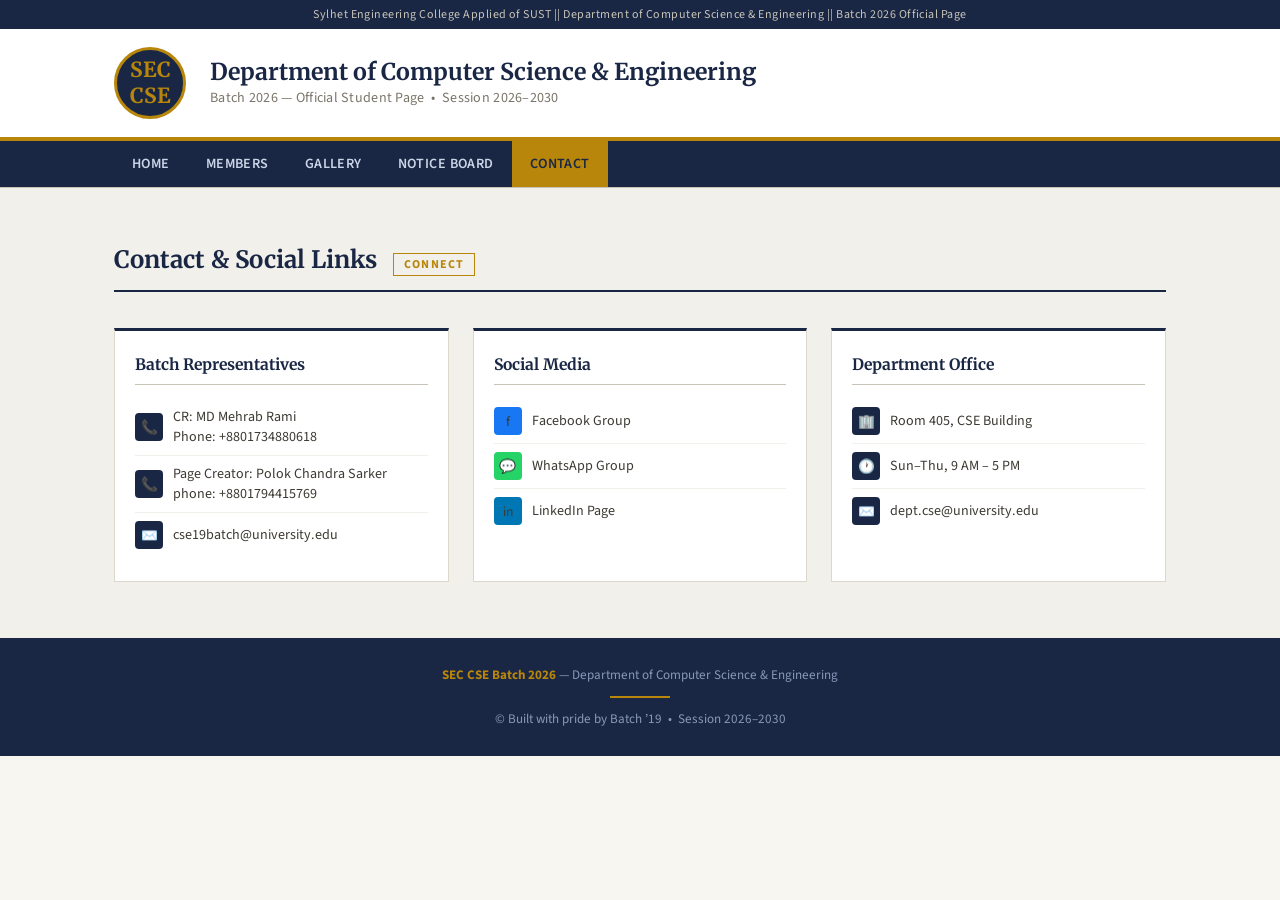
<file: contact.html>
<html lang="en">
    <link rel="stylesheet"href="style1.css">
    <body>
      
<!-- TOP BAR -->
<div class="top-bar">
 Sylhet Engineering College Applied of SUST  ||  Department of Computer Science & Engineering  || Batch 2026 Official Page
</div>

<!-- HEADER -->
<header>
  <div class="header-inner">
    <div class="uni-seal"> SEC <br>CSE</div>
    <div class="header-text">
      <h1>Department of Computer Science & Engineering</h1>
      <p>Batch 2026 &mdash; Official Student Page &nbsp;&bull;&nbsp; Session 2026–2030</p>
    </div>
  </div>
</header>

        <!-- NAV -->
<nav>
  <ul>
     <li><a href="cse19.html">Home</a></li>
    <li><a href="member.html" >Members</a></li>
    <li><a href="gallery.html">Gallery</a></li>
    <li><a href="notice board.html">Notice Board</a></li>
    <li><a href="contact.html"class="active">Contact</a></li>
  </ul>
</nav>
        
<!-- CONTACT -->
<div id="contact" class="contact-bg">
  <div class="section">
    <div class="section-header">
      <h3>Contact &amp; Social Links</h3>
      <span class="tag">Connect</span>
    </div>
    <div class="contact-grid">

      <div class="contact-card">
        <h4>Batch Representatives</h4>
        <a class="contact-link" href="#">
          <div class="contact-icon">📞</div>
          CR: MD Mehrab Rami <br>
          Phone: +8801734880618
        </a>
        <a class="contact-link" href="#">
          <div class="contact-icon">📞</div>
          Page Creator: Polok Chandra Sarker<br>
          phone: +8801794415769
        </a>
        <a class="contact-link" href="mailto:cse19batch@university.edu">
          <div class="contact-icon">✉️</div>
          cse19batch@university.edu
        </a>
      </div>

      <div class="contact-card">
        <h4>Social Media</h4>
        <a class="contact-link" href="#" >
          <div class="contact-icon" style="background:#1877f2;">f</div>
          Facebook Group
        </a>
        <a class="contact-link" href="https://chat.whatsapp.com/BFj29uCZTwAJfOUkCrlw5E?s=cl&p=a&ilr=1">
          <div class="contact-icon" style="background:#25d366;">💬</div>
          WhatsApp Group
        </a>
        <a class="contact-link" href="#">
          <div class="contact-icon" style="background:#0077b5;">in</div>
          LinkedIn Page
        </a>
      </div>

      <div class="contact-card">
        <h4>Department Office</h4>
        <a class="contact-link" href="#">
          <div class="contact-icon">🏢</div>
          Room 405, CSE Building
        </a>
        <a class="contact-link" href="#">
          <div class="contact-icon">🕐</div>
          Sun–Thu, 9 AM – 5 PM
        </a>
        <a class="contact-link" href="mailto:dept.cse@university.edu">
          <div class="contact-icon">✉️</div>
          dept.cse@university.edu
        </a>
      </div>

    </div>
  </div>
</div>

<!-- FOOTER -->
<footer>
  <div><strong> SEC CSE Batch 2026</strong> &mdash; Department of Computer Science &amp; Engineering</div>
  <div class="footer-rule"></div>
  <div>© Built with pride by Batch &rsquo;19 &nbsp;&bull;&nbsp; Session 2026&ndash;2030</div>
</footer>

    </body>
</html>
</file>
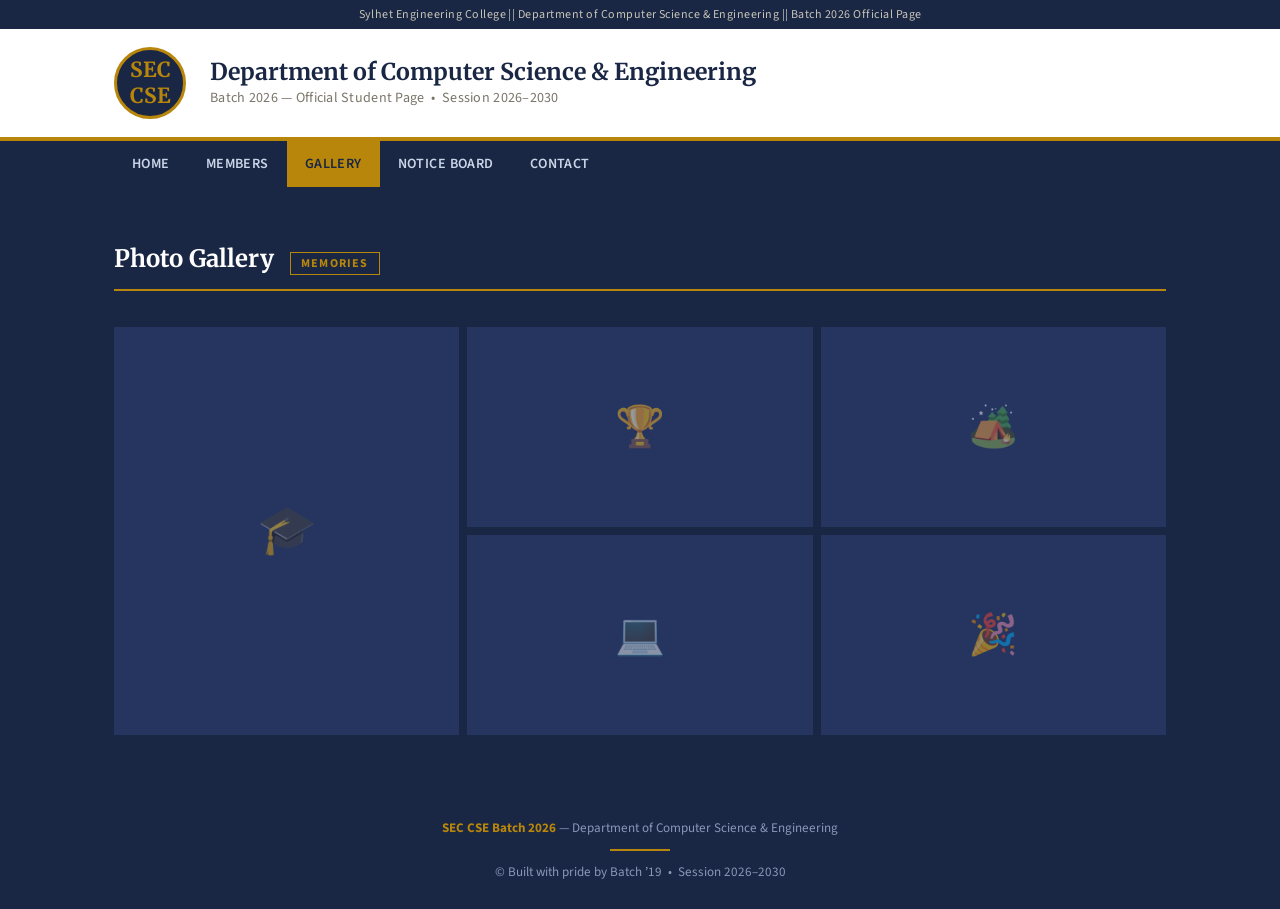
<file: gallery.html>
<html>
    <link rel="stylesheet"href="style1.css">
    <body>
      
<!-- TOP BAR -->
<div class="top-bar">
 Sylhet Engineering College  ||  Department of Computer Science & Engineering  || Batch 2026 Official Page
</div>

<!-- HEADER -->
<header>
  <div class="header-inner">
    <div class="uni-seal"> SEC <br>CSE</div>
    <div class="header-text">
      <h1>Department of Computer Science & Engineering</h1>
      <p>Batch 2026 &mdash; Official Student Page &nbsp;&bull;&nbsp; Session 2026–2030</p>
    </div>
  </div>
</header>

        <!-- NAV -->
<nav>
  <ul>
     <li><a href="cse19.html">Home</a></li>
    <li><a href="member.html">Members</a></li>
    <li><a href="gallery.html"class="active">Gallery</a></li>
    <li><a href="notice board.html">Notice Board</a></li>
    <li><a href="contact.html">Contact</a></li>
  </ul>
</nav>
        <!-- GALLERY -->
<div id="gallery" class="gallery-bg">
  <div class="gallery-inner">
    <div class="gallery-header">
      <h3>Photo Gallery</h3>
      <span class="tag">Memories</span>
    </div>
    <div class="gallery-grid">
      <div class="gallery-item" style="font-size:3rem;">🎓
        <div class="gallery-caption">Convocation 2026</div>
      </div>
      <div class="gallery-item">🏆
        <div class="gallery-caption">Programming Contest</div>
      </div>
      <div class="gallery-item">🏕️
        <div class="gallery-caption">Study Tour</div>
      </div>
      <div class="gallery-item">💻
        <div class="gallery-caption">Hackathon 2026</div>
      </div>
      <div class="gallery-item">🎉
        <div class="gallery-caption">Batch Party</div>
      </div>
    </div>
  </div>
</div>

<!-- FOOTER -->
<footer>
  <div><strong> SEC CSE Batch 2026</strong> &mdash; Department of Computer Science &amp; Engineering</div>
  <div class="footer-rule"></div>
  <div>© Built with pride by Batch &rsquo;19 &nbsp;&bull;&nbsp; Session 2026&ndash;2030</div>
</footer>


    </body>
</html>
</file>
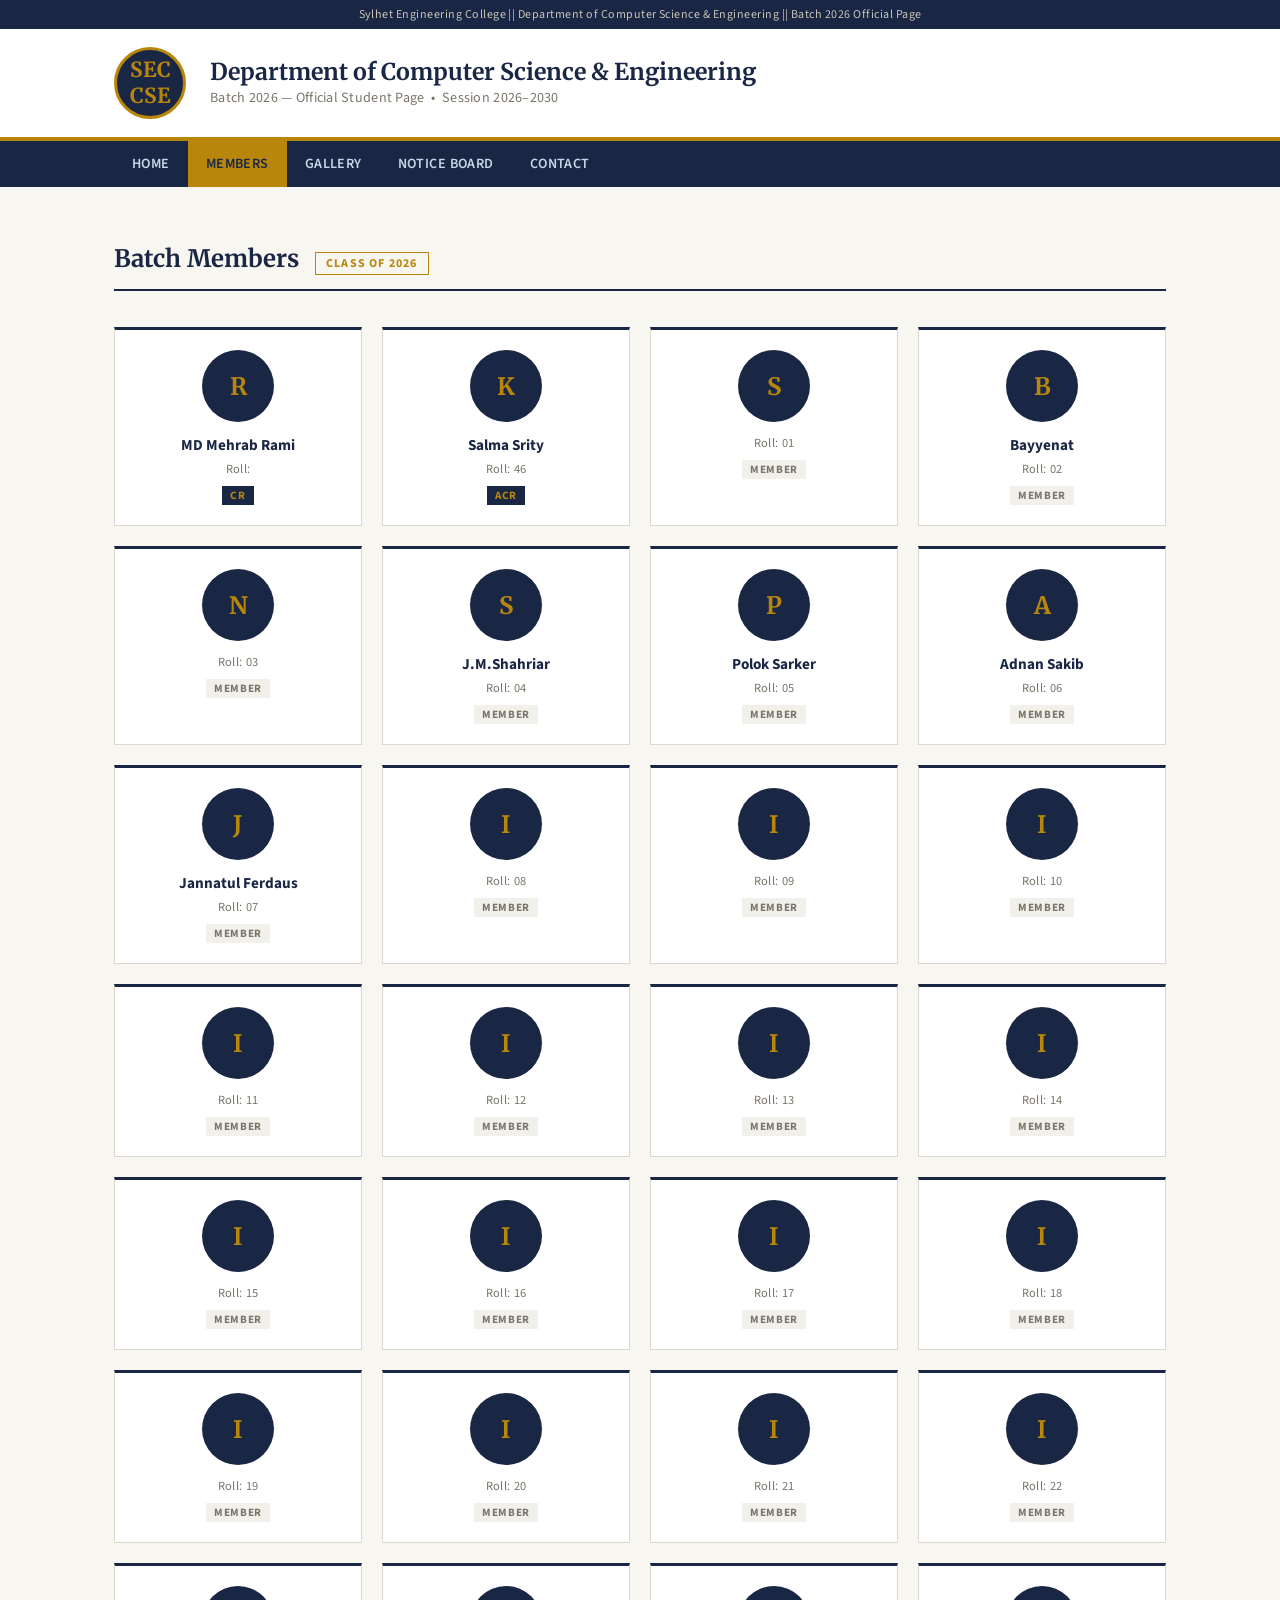
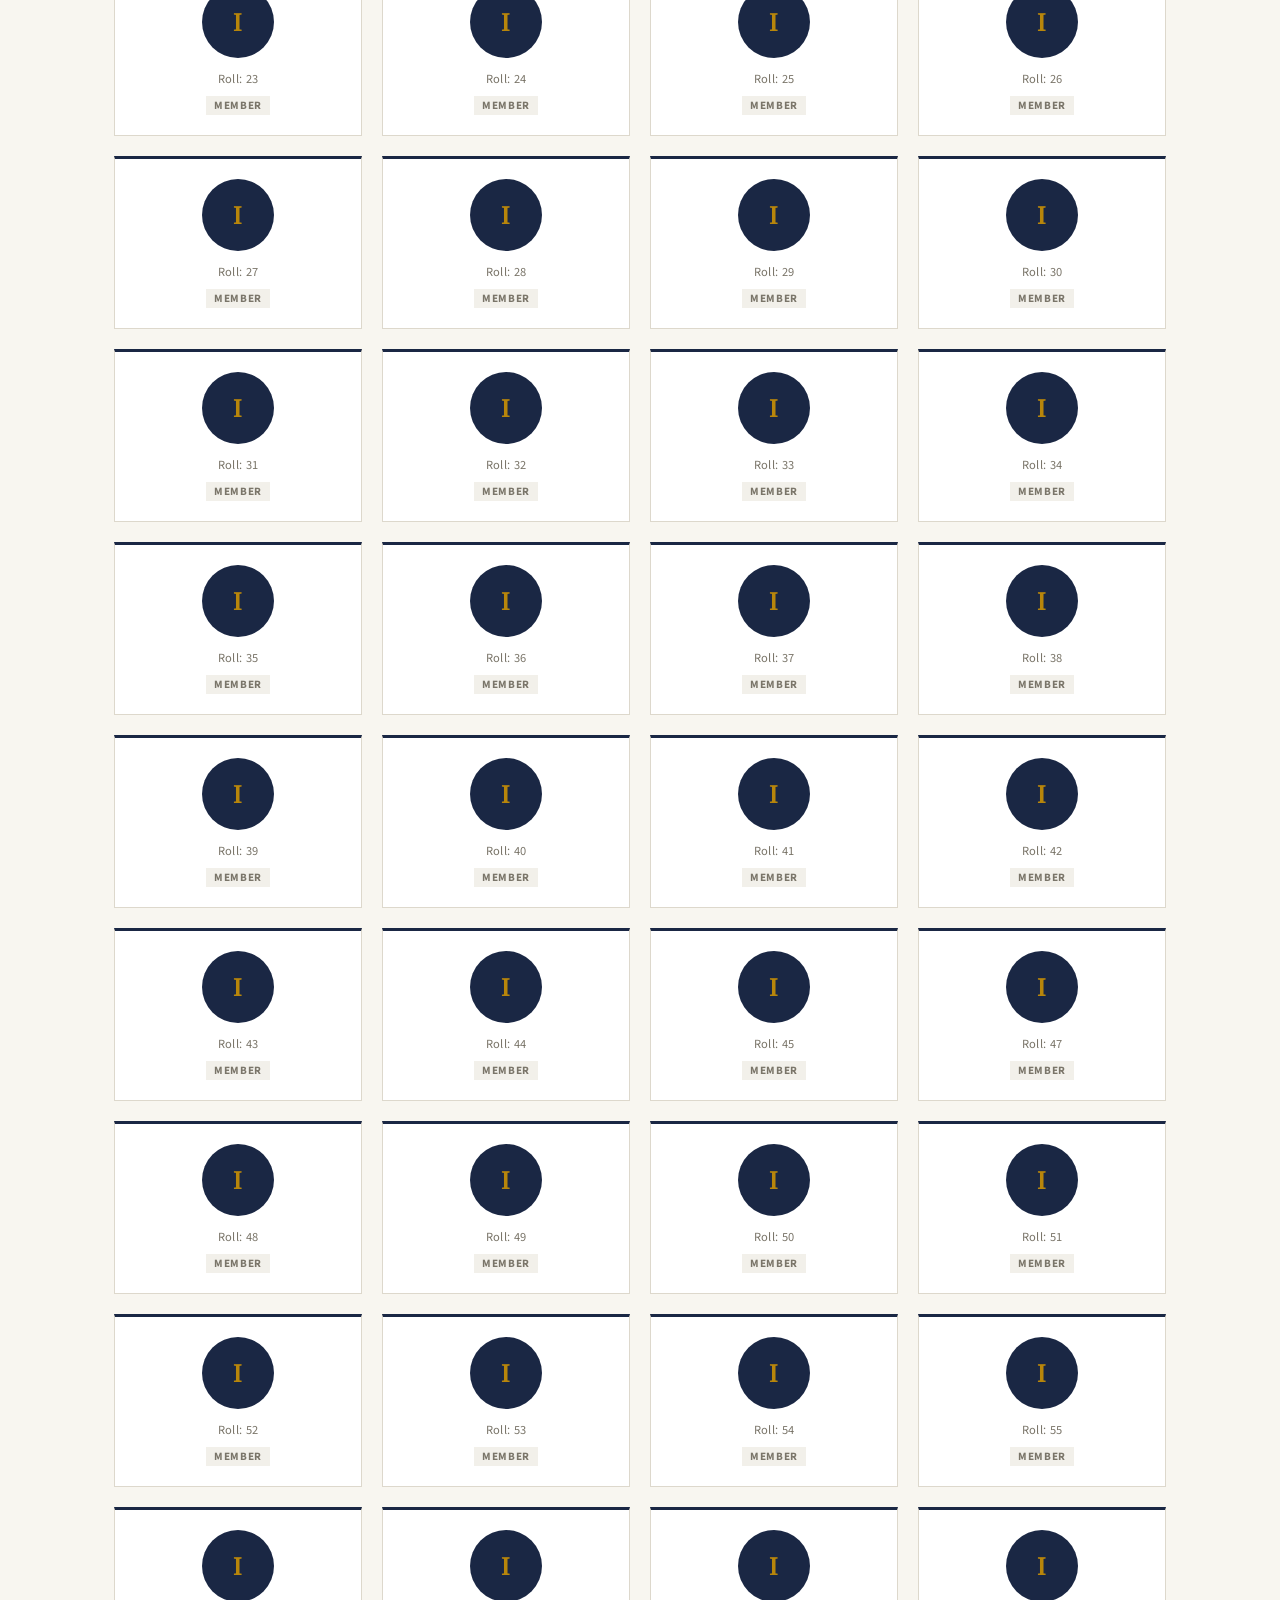
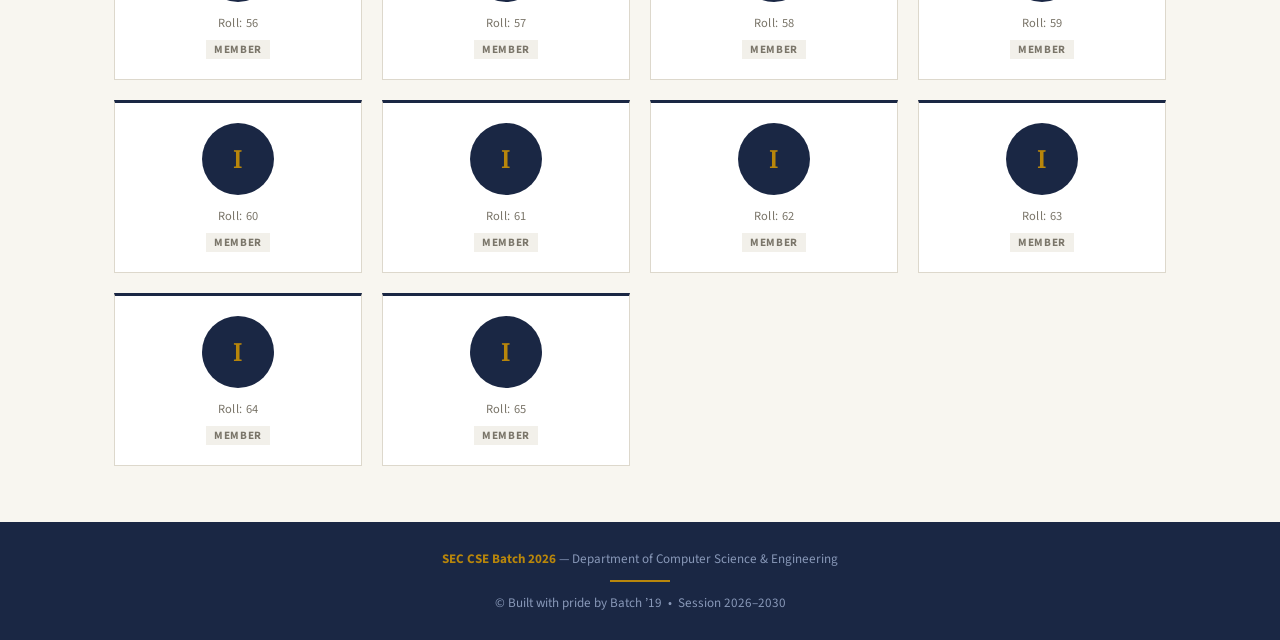
<file: member.html>
<html>
    <link rel="stylesheet"href="style1.css">
    <body>
      
<!-- TOP BAR -->
<div class="top-bar">
 Sylhet Engineering College  ||  Department of Computer Science & Engineering  || Batch 2026 Official Page
</div>

<!-- HEADER -->
<header>
  <div class="header-inner">
    <div class="uni-seal"> SEC <br>CSE</div>
    <div class="header-text">
      <h1>Department of Computer Science & Engineering</h1>
      <p>Batch 2026 &mdash; Official Student Page &nbsp;&bull;&nbsp; Session 2026–2030</p>
    </div>
  </div>
</header>

        <!-- NAV -->
<nav>
  <ul>
    <li><a href="cse19.html">Home</a></li>
    <li><a href="member.html" class="active">Members</a></li>
    <li><a href="gallery.html">Gallery</a></li>
    <li><a href="notice board.html">Notice Board</a></li>
    <li><a href="contact.html">Contact</a></li>
  </ul>
</nav>

        <!-- MEMBERS -->
<div id="members">
  <div class="section">
    <div class="section-header">
      <h3>Batch Members</h3>
      <span class="tag">Class of 2026</span>
    </div>
    <div class="members-grid">

      <div class="member-card">
        <div class="member-avatar">R</div>
        <div class="member-name">MD Mehrab Rami</div>
        <div class="member-roll">Roll: </div>
        <span class="member-tag cr">CR</span>
      </div>

      <div class="member-card">
        <div class="member-avatar">K</div>
        <div class="member-name">Salma Srity</div>
        <div class="member-roll">Roll: 46</div>
        <span class="member-tag cr">ACR</span>
      </div>

      <div class="member-card">
        <div class="member-avatar">S</div>
        <div class="member-name"></div>
        <div class="member-roll">Roll: 01</div>
        <span class="member-tag">Member</span>
      </div>

      <div class="member-card">
        <div class="member-avatar">B</div>
        <div class="member-name">Bayyenat</div>
        <div class="member-roll">Roll: 02</div>
        <span class="member-tag">Member</span>
      </div>

      <div class="member-card">
        <div class="member-avatar">N</div>
        <div class="member-name"></div>
        <div class="member-roll">Roll: 03</div>
        <span class="member-tag">Member</span>
      </div>

      <div class="member-card">
        <div class="member-avatar">S</div>
        <div class="member-name">J.M.Shahriar</div>
        <div class="member-roll">Roll: 04</div>
        <span class="member-tag">Member</span>
      </div>

      <div class="member-card">
        <div class="member-avatar">P</div>
        <div class="member-name">Polok Sarker</div>
        <div class="member-roll">Roll: 05</div>
        <span class="member-tag">Member</span>
      </div>

      <div class="member-card">
        <div class="member-avatar">A</div>
        <div class="member-name">Adnan Sakib</div>
        <div class="member-roll">Roll: 06</div>
        <span class="member-tag">Member</span>
      </div>

      <div class="member-card">
        <div class="member-avatar">J</div>
        <div class="member-name">Jannatul Ferdaus</div>
        <div class="member-roll">Roll: 07</div>
        <span class="member-tag">Member</span>
      </div>

      <div class="member-card">
        <div class="member-avatar">I</div>
        <div class="member-name"></div>
        <div class="member-roll">Roll: 08</div>
        <span class="member-tag">Member</span>
      </div>

      <div class="member-card">
        <div class="member-avatar">I</div>
        <div class="member-name"></div>
        <div class="member-roll">Roll: 09</div>
        <span class="member-tag">Member</span>
      </div>

      <div class="member-card">
        <div class="member-avatar">I</div>
        <div class="member-name"></div>
        <div class="member-roll">Roll: 10</div>
        <span class="member-tag">Member</span>
      </div>

      <div class="member-card">
        <div class="member-avatar">I</div>
        <div class="member-name"></div>
        <div class="member-roll">Roll: 11</div>
        <span class="member-tag">Member</span>
      </div>

      <div class="member-card">
        <div class="member-avatar">I</div>
        <div class="member-name"></div>
        <div class="member-roll">Roll: 12</div>
        <span class="member-tag">Member</span>
      </div>

      <div class="member-card">
        <div class="member-avatar">I</div>
        <div class="member-name"></div>
        <div class="member-roll">Roll: 13</div>
        <span class="member-tag">Member</span>
      </div>

      <div class="member-card">
        <div class="member-avatar">I</div>
        <div class="member-name"></div>
        <div class="member-roll">Roll: 14</div>
        <span class="member-tag">Member</span>
      </div>

      <div class="member-card">
        <div class="member-avatar">I</div>
        <div class="member-name"></div>
        <div class="member-roll">Roll: 15</div>
        <span class="member-tag">Member</span>
      </div>

      <div class="member-card">
        <div class="member-avatar">I</div>
        <div class="member-name"></div>
        <div class="member-roll">Roll: 16</div>
        <span class="member-tag">Member</span>
      </div>

      <div class="member-card">
        <div class="member-avatar">I</div>
        <div class="member-name"></div>
        <div class="member-roll">Roll: 17</div>
        <span class="member-tag">Member</span>
      </div>

      <div class="member-card">
        <div class="member-avatar">I</div>
        <div class="member-name"></div>
        <div class="member-roll">Roll: 18</div>
        <span class="member-tag">Member</span>
      </div>

      <div class="member-card">
        <div class="member-avatar">I</div>
        <div class="member-name"></div>
        <div class="member-roll">Roll: 19</div>
        <span class="member-tag">Member</span>
      </div>

      <div class="member-card">
        <div class="member-avatar">I</div>
        <div class="member-name"></div>
        <div class="member-roll">Roll: 20</div>
        <span class="member-tag">Member</span>
      </div>

      <div class="member-card">
        <div class="member-avatar">I</div>
        <div class="member-name"></div>
        <div class="member-roll">Roll: 21</div>
        <span class="member-tag">Member</span>
      </div>

      <div class="member-card">
        <div class="member-avatar">I</div>
        <div class="member-name"></div>
        <div class="member-roll">Roll: 22</div>
        <span class="member-tag">Member</span>
      </div>

      <div class="member-card">
        <div class="member-avatar">I</div>
        <div class="member-name"></div>
        <div class="member-roll">Roll: 23</div>
        <span class="member-tag">Member</span>
      </div>

      <div class="member-card">
        <div class="member-avatar">I</div>
        <div class="member-name"></div>
        <div class="member-roll">Roll: 24</div>
        <span class="member-tag">Member</span>
      </div>

      <div class="member-card">
        <div class="member-avatar">I</div>
        <div class="member-name"></div>
        <div class="member-roll">Roll: 25</div>
        <span class="member-tag">Member</span>
      </div>

      <div class="member-card">
        <div class="member-avatar">I</div>
        <div class="member-name"></div>
        <div class="member-roll">Roll: 26</div>
        <span class="member-tag">Member</span>
      </div>

      <div class="member-card">
        <div class="member-avatar">I</div>
        <div class="member-name"></div>
        <div class="member-roll">Roll: 27</div>
        <span class="member-tag">Member</span>
      </div>

      <div class="member-card">
        <div class="member-avatar">I</div>
        <div class="member-name"></div>
        <div class="member-roll">Roll: 28</div>
        <span class="member-tag">Member</span>
      </div>

      <div class="member-card">
        <div class="member-avatar">I</div>
        <div class="member-name"></div>
        <div class="member-roll">Roll: 29</div>
        <span class="member-tag">Member</span>
      </div>

      <div class="member-card">
        <div class="member-avatar">I</div>
        <div class="member-name"></div>
        <div class="member-roll">Roll: 30</div>
        <span class="member-tag">Member</span>
      </div>

      <div class="member-card">
        <div class="member-avatar">I</div>
        <div class="member-name"></div>
        <div class="member-roll">Roll: 31</div>
        <span class="member-tag">Member</span>
      </div>

      <div class="member-card">
        <div class="member-avatar">I</div>
        <div class="member-name"></div>
        <div class="member-roll">Roll: 32</div>
        <span class="member-tag">Member</span>
      </div>

      <div class="member-card">
        <div class="member-avatar">I</div>
        <div class="member-name"></div>
        <div class="member-roll">Roll: 33</div>
        <span class="member-tag">Member</span>
      </div>

      <div class="member-card">
        <div class="member-avatar">I</div>
        <div class="member-name"></div>
        <div class="member-roll">Roll: 34</div>
        <span class="member-tag">Member</span>
      </div>

      <div class="member-card">
        <div class="member-avatar">I</div>
        <div class="member-name"></div>
        <div class="member-roll">Roll: 35</div>
        <span class="member-tag">Member</span>
      </div>

      <div class="member-card">
        <div class="member-avatar">I</div>
        <div class="member-name"></div>
        <div class="member-roll">Roll: 36</div>
        <span class="member-tag">Member</span>
      </div>

      <div class="member-card">
        <div class="member-avatar">I</div>
        <div class="member-name"></div>
        <div class="member-roll">Roll: 37</div>
        <span class="member-tag">Member</span>
      </div>

      <div class="member-card">
        <div class="member-avatar">I</div>
        <div class="member-name"></div>
        <div class="member-roll">Roll: 38</div>
        <span class="member-tag">Member</span>
      </div>

      <div class="member-card">
        <div class="member-avatar">I</div>
        <div class="member-name"></div>
        <div class="member-roll">Roll: 39</div>
        <span class="member-tag">Member</span>
      </div>

      <div class="member-card">
        <div class="member-avatar">I</div>
        <div class="member-name"></div>
        <div class="member-roll">Roll: 40</div>
        <span class="member-tag">Member</span>
      </div>

      <div class="member-card">
        <div class="member-avatar">I</div>
        <div class="member-name"></div>
        <div class="member-roll">Roll: 41</div>
        <span class="member-tag">Member</span>
      </div>

      <div class="member-card">
        <div class="member-avatar">I</div>
        <div class="member-name"></div>
        <div class="member-roll">Roll: 42</div>
        <span class="member-tag">Member</span>
      </div>

      <div class="member-card">
        <div class="member-avatar">I</div>
        <div class="member-name"></div>
        <div class="member-roll">Roll: 43</div>
        <span class="member-tag">Member</span>
      </div>

      <div class="member-card">
        <div class="member-avatar">I</div>
        <div class="member-name"></div>
        <div class="member-roll">Roll: 44</div>
        <span class="member-tag">Member</span>
      </div>

      <div class="member-card">
        <div class="member-avatar">I</div>
        <div class="member-name"></div>
        <div class="member-roll">Roll: 45</div>
        <span class="member-tag">Member</span>
      </div>

      <div class="member-card">
        <div class="member-avatar">I</div>
        <div class="member-name"></div>
        <div class="member-roll">Roll: 47</div>
        <span class="member-tag">Member</span>
      </div>

      <div class="member-card">
        <div class="member-avatar">I</div>
        <div class="member-name"></div>
        <div class="member-roll">Roll: 48</div>
        <span class="member-tag">Member</span>
      </div>

      <div class="member-card">
        <div class="member-avatar">I</div>
        <div class="member-name"></div>
        <div class="member-roll">Roll: 49</div>
        <span class="member-tag">Member</span>
      </div>

      <div class="member-card">
        <div class="member-avatar">I</div>
        <div class="member-name"></div>
        <div class="member-roll">Roll: 50</div>
        <span class="member-tag">Member</span>
      </div>

      <div class="member-card">
        <div class="member-avatar">I</div>
        <div class="member-name"></div>
        <div class="member-roll">Roll: 51</div>
        <span class="member-tag">Member</span>
      </div>

      <div class="member-card">
        <div class="member-avatar">I</div>
        <div class="member-name"></div>
        <div class="member-roll">Roll: 52</div>
        <span class="member-tag">Member</span>
      </div>

      <div class="member-card">
        <div class="member-avatar">I</div>
        <div class="member-name"></div>
        <div class="member-roll">Roll: 53</div>
        <span class="member-tag">Member</span>
      </div>

      <div class="member-card">
        <div class="member-avatar">I</div>
        <div class="member-name"></div>
        <div class="member-roll">Roll: 54</div>
        <span class="member-tag">Member</span>
      </div>

      <div class="member-card">
        <div class="member-avatar">I</div>
        <div class="member-name"></div>
        <div class="member-roll">Roll: 55</div>
        <span class="member-tag">Member</span>
      </div>

      <div class="member-card">
        <div class="member-avatar">I</div>
        <div class="member-name"></div>
        <div class="member-roll">Roll: 56</div>
        <span class="member-tag">Member</span>
      </div>

      <div class="member-card">
        <div class="member-avatar">I</div>
        <div class="member-name"></div>
        <div class="member-roll">Roll: 57</div>
        <span class="member-tag">Member</span>
      </div>

      <div class="member-card">
        <div class="member-avatar">I</div>
        <div class="member-name"></div>
        <div class="member-roll">Roll: 58</div>
        <span class="member-tag">Member</span>
      </div>

      <div class="member-card">
        <div class="member-avatar">I</div>
        <div class="member-name"></div>
        <div class="member-roll">Roll: 59</div>
        <span class="member-tag">Member</span>
      </div>

      <div class="member-card">
        <div class="member-avatar">I</div>
        <div class="member-name"></div>
        <div class="member-roll">Roll: 60</div>
        <span class="member-tag">Member</span>
      </div>

      <div class="member-card">
        <div class="member-avatar">I</div>
        <div class="member-name"></div>
        <div class="member-roll">Roll: 61</div>
        <span class="member-tag">Member</span>
      </div>

      <div class="member-card">
        <div class="member-avatar">I</div>
        <div class="member-name"></div>
        <div class="member-roll">Roll: 62</div>
        <span class="member-tag">Member</span>
      </div>

      <div class="member-card">
        <div class="member-avatar">I</div>
        <div class="member-name"></div>
        <div class="member-roll">Roll: 63</div>
        <span class="member-tag">Member</span>
      </div>

      <div class="member-card">
        <div class="member-avatar">I</div>
        <div class="member-name"></div>
        <div class="member-roll">Roll: 64</div>
        <span class="member-tag">Member</span>
      </div>

      <div class="member-card">
        <div class="member-avatar">I</div>
        <div class="member-name"></div>
        <div class="member-roll">Roll: 65</div>
        <span class="member-tag">Member</span>
      </div>

     
    </div>
  </div>
</div>

<!-- FOOTER -->
<footer>
  <div><strong> SEC CSE Batch 2026</strong> &mdash; Department of Computer Science &amp; Engineering</div>
  <div class="footer-rule"></div>
  <div>© Built with pride by Batch &rsquo;19 &nbsp;&bull;&nbsp; Session 2026&ndash;2030</div>
</footer>

    </body>
</html>
</file>
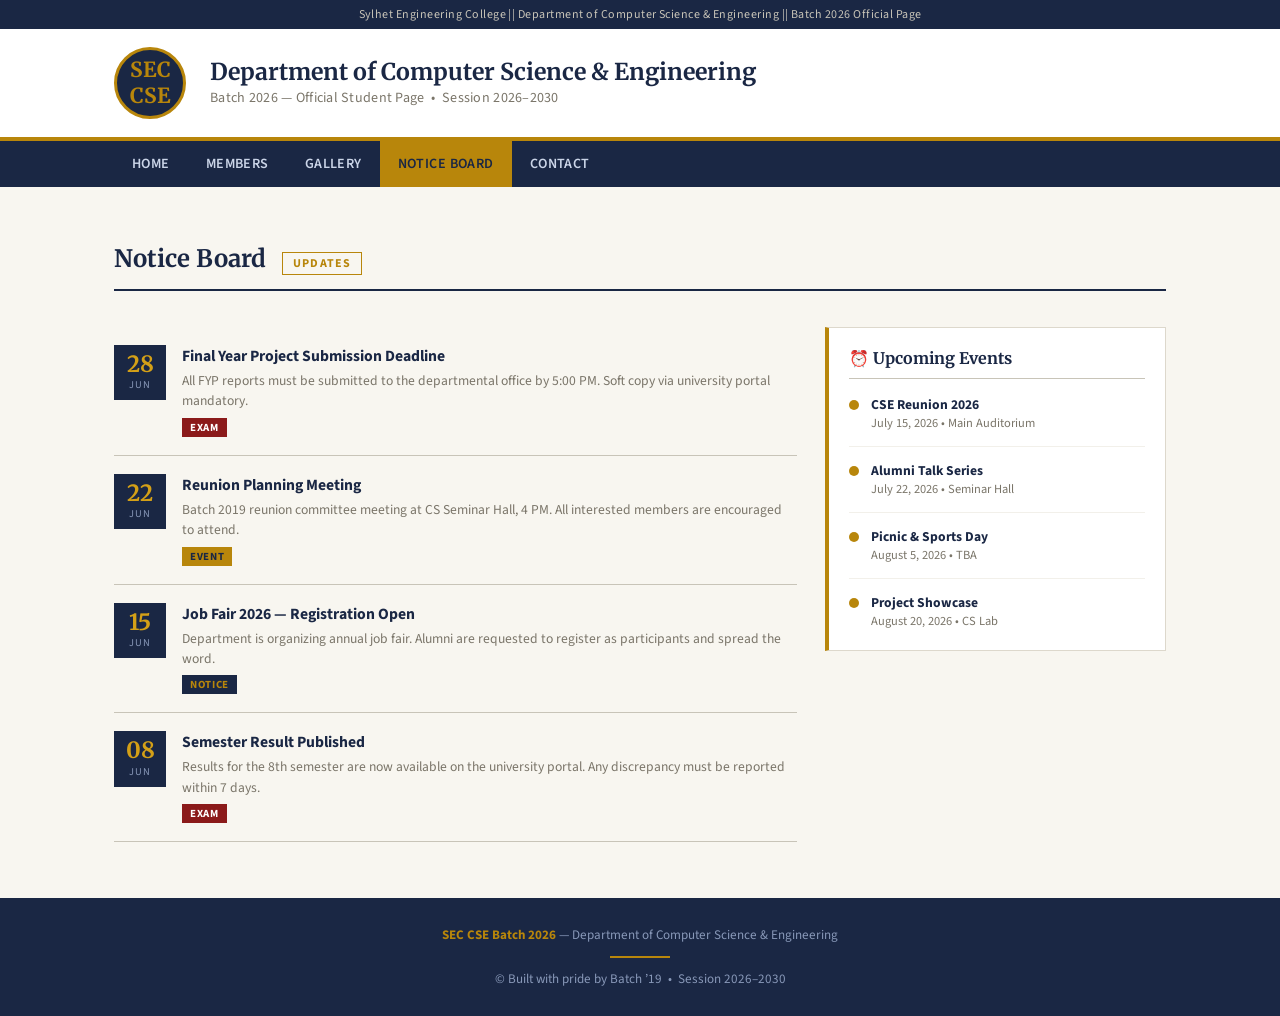
<file: notice board.html>
<html>
    <link rel="stylesheet"href="style1.css">
    <body>
      
<!-- TOP BAR -->
<div class="top-bar">
 Sylhet Engineering College  ||  Department of Computer Science & Engineering  || Batch 2026 Official Page
</div>

<!-- HEADER -->
<header>
  <div class="header-inner">
    <div class="uni-seal"> SEC <br>CSE</div>
    <div class="header-text">
      <h1>Department of Computer Science & Engineering</h1>
      <p>Batch 2026 &mdash; Official Student Page &nbsp;&bull;&nbsp; Session 2026–2030</p>
    </div>
  </div>
</header>

        <!-- NAV -->
<nav>
  <ul>
     <li><a href="cse19.html">Home</a></li>
    <li><a href="member.html" >Members</a></li>
    <li><a href="gallery.html">Gallery</a></li>
    <li><a href="notice board.html"class="active">Notice Board</a></li>
    <li><a href="contact.html">Contact</a></li>
  </ul>
</nav>
        
<!-- NOTICES -->
<div id="notices">
  <div class="section">
    <div class="section-header">
      <h3>Notice Board</h3>
      <span class="tag">Updates</span>
    </div>
    <div class="notices-grid">
      <div class="notice-list">

        <div class="notice-item">
          <div class="notice-date">
            <span class="day">28</span>
            <span class="month">Jun</span>
          </div>
          <div class="notice-body">
            <h4>Final Year Project Submission Deadline</h4>
            <p>All FYP reports must be submitted to the departmental office by 5:00 PM. Soft copy via university portal mandatory.</p>
            <span class="notice-pill exam">Exam</span>
          </div>
        </div>

        <div class="notice-item">
          <div class="notice-date">
            <span class="day">22</span>
            <span class="month">Jun</span>
          </div>
          <div class="notice-body">
            <h4>Reunion Planning Meeting</h4>
            <p>Batch 2019 reunion committee meeting at CS Seminar Hall, 4 PM. All interested members are encouraged to attend.</p>
            <span class="notice-pill event">Event</span>
          </div>
        </div>

        <div class="notice-item">
          <div class="notice-date">
            <span class="day">15</span>
            <span class="month">Jun</span>
          </div>
          <div class="notice-body">
            <h4>Job Fair 2026 — Registration Open</h4>
            <p>Department is organizing annual job fair. Alumni are requested to register as participants and spread the word.</p>
            <span class="notice-pill notice">Notice</span>
          </div>
        </div>

        <div class="notice-item">
          <div class="notice-date">
            <span class="day">08</span>
            <span class="month">Jun</span>
          </div>
          <div class="notice-body">
            <h4>Semester Result Published</h4>
            <p>Results for the 8th semester are now available on the university portal. Any discrepancy must be reported within 7 days.</p>
            <span class="notice-pill exam">Exam</span>
          </div>
        </div>

      </div>

      <div class="upcoming-card">
        <h4>⏰ Upcoming Events</h4>

        <div class="upcoming-event">
          <div class="event-dot"></div>
          <div class="event-info">
            <strong>CSE Reunion 2026</strong>
            <span>July 15, 2026 &bull; Main Auditorium</span>
          </div>
        </div>

        <div class="upcoming-event">
          <div class="event-dot"></div>
          <div class="event-info">
            <strong>Alumni Talk Series</strong>
            <span>July 22, 2026 &bull; Seminar Hall</span>
          </div>
        </div>

        <div class="upcoming-event">
          <div class="event-dot"></div>
          <div class="event-info">
            <strong>Picnic &amp; Sports Day</strong>
            <span>August 5, 2026 &bull; TBA</span>
          </div>
        </div>

        <div class="upcoming-event">
          <div class="event-dot"></div>
          <div class="event-info">
            <strong>Project Showcase</strong>
            <span>August 20, 2026 &bull; CS Lab</span>
          </div>
        </div>
      </div>

    </div>
  </div>
</div>

<!-- FOOTER -->
<footer>
  <div><strong> SEC CSE Batch 2026</strong> &mdash; Department of Computer Science &amp; Engineering</div>
  <div class="footer-rule"></div>
  <div>© Built with pride by Batch &rsquo;19 &nbsp;&bull;&nbsp; Session 2026&ndash;2030</div>
</footer>

    </body>
</html>
</file>
<file: style1.css>
@import url('https://fonts.googleapis.com/css2?family=Merriweather:wght@400;700&family=Source+Sans+3:wght@300;400;600;700&family=Source+Serif+4:ital,wght@0,400;0,600;1,400&display=swap');

  :root {
    --navy: #1a2744;
    --gold: #b8860b;
    --gold-light: #d4a017;
    --cream: #f8f6f0;
    --white: #ffffff;
    --gray-100: #f2f0ea;
    --gray-300: #c8c4b8;
    --gray-500: #7a7569;
    --gray-700: #3d3a33;
    --red-accent: #8b1a1a;
  }

  * { margin: 0; padding: 0; box-sizing: border-box; }

  body {
    font-family: 'Source Sans 3', sans-serif;
    background: var(--cream);
    color: var(--gray-700);
  }

  /* ── TOP BAR ── */
  .top-bar {
    background: var(--navy);
    color: var(--gray-300);
    font-size: 0.75rem;
    padding: 6px 0;
    text-align: center;
    letter-spacing: 0.04em;
  }

  /* ── HEADER ── */
  header {
    background: var(--white);
    border-bottom: 4px solid var(--gold);
    padding: 0;
  }

  .header-inner {
    max-width: 1100px;
    margin: 0 auto;
    display: flex;
    align-items: center;
    gap: 24px;
    padding: 18px 24px;
  }

  .uni-seal {
    width: 72px;
    height: 72px;
    background: var(--navy);
    border-radius: 80%;
    display: flex;
    align-items: center;
    justify-content: center;
    flex-shrink: 0;
    font-family: 'Merriweather', serif;
    color: var(--gold);
    font-size: 1.3rem;
    font-weight: 700;
    border: 3px solid var(--gold);
  }

  .header-text h1 {
    font-family: 'Merriweather', serif;
    font-size: 1.45rem;
    color: var(--navy);
    font-weight: 700;
    line-height: 1.2;
  }

  .header-text p {
    font-size: 0.88rem;
    color: var(--gray-500);
    margin-top: 3px;
    letter-spacing: 0.02em;
  }

  /* ── NAV ── */
  nav {
    background: var(--navy);
  }

  nav ul {
    max-width: 1100px;
    margin: 0 auto;
    display: flex;
    list-style: none;
    padding: 0 24px;
  }

  nav ul li a {
    display: block;
    color: #cbd5e8;
    text-decoration: none;
    padding: 13px 18px;
    font-size: 0.88rem;
    font-weight: 600;
    letter-spacing: 0.03em;
    text-transform: uppercase;
    transition: background 0.2s, color 0.2s;
  }

  nav ul li a:hover,
  nav ul li a.active {
    background: var(--gold);
    color: var(--navy);
  }

  /* ── HERO ── */
  .hero {
    background: linear-gradient(135deg, var(--navy) 0%, #263560 100%);
    color: var(--white);
    padding: 64px 24px;
    text-align: center;
    position: relative;
    overflow: hidden;
  }

  .hero::before {
    content: '';
    position: absolute;
    top: 0; left: 0; right: 0; bottom: 0;
    background: repeating-linear-gradient(
      45deg,
      transparent,
      transparent 40px,
      rgba(184,134,11,0.04) 40px,
      rgba(184,134,11,0.04) 80px
    );
  }

  .hero-content { position: relative; max-width: 700px; margin: 0 auto; }

  .hero-badge {
    display: inline-block;
    background: var(--gold);
    color: var(--navy);
    font-size: 0.75rem;
    font-weight: 700;
    letter-spacing: 0.12em;
    text-transform: uppercase;
    padding: 5px 16px;
    margin-bottom: 20px;
  }

  .hero h2 {
    font-family: 'Merriweather', serif;
    font-size: 2.6rem;
    font-weight: 700;
    line-height: 1.2;
    margin-bottom: 12px;
  }

  .hero h2 span { color: var(--gold-light); }

  .hero p {
    font-size: 1.05rem;
    color: #a8b8d8;
    margin-bottom: 32px;
    font-family: 'Source Serif 4', serif;
    font-style: italic;
  }

  .hero-stats {
    display: flex;
    justify-content: center;
    gap: 48px;
    border-top: 1px solid rgba(255,255,255,0.15);
    padding-top: 28px;
  }

  .stat-item { text-align: center; }

  .stat-num {
    font-family: 'Merriweather', serif;
    font-size: 2rem;
    font-weight: 700;
    color: var(--gold-light);
  }

  .stat-label {
    font-size: 0.78rem;
    color: #8898b8;
    text-transform: uppercase;
    letter-spacing: 0.06em;
    margin-top: 2px;
  }

  /* ── SECTION WRAPPER ── */
  .section {
    max-width: 1100px;
    margin: 0 auto;
    padding: 56px 24px;
  }

  .section-header {
    display: flex;
    align-items: baseline;
    gap: 16px;
    margin-bottom: 36px;
    padding-bottom: 14px;
    border-bottom: 2px solid var(--navy);
  }

  .section-header h3 {
    font-family: 'Merriweather', serif;
    font-size: 1.5rem;
    color: var(--navy);
    font-weight: 700;
  }

  .section-header .tag {
    font-size: 0.75rem;
    font-weight: 700;
    letter-spacing: 0.1em;
    text-transform: uppercase;
    color: var(--gold);
    border: 1px solid var(--gold);
    padding: 2px 10px;
  }

  /* ── MEMBERS ── */
  .members-grid {
    display: grid;
    grid-template-columns: repeat(auto-fill, minmax(200px, 1fr));
    gap: 20px;
  }

  .member-card {
    background: var(--white);
    border: 1px solid #ddd8cc;
    border-top: 3px solid var(--navy);
    padding: 20px 16px;
    text-align: center;
    transition: box-shadow 0.2s, transform 0.2s;
  }

  .member-card:hover {
    box-shadow: 0 6px 20px rgba(26,39,68,0.12);
    transform: translateY(-2px);
  }

  .member-avatar {
    width: 72px;
    height: 72px;
    border-radius: 50%;
    background: var(--navy);
    margin: 0 auto 12px;
    display: flex;
    align-items: center;
    justify-content: center;
    font-family: 'Merriweather', serif;
    font-size: 1.5rem;
    color: var(--gold);
    font-weight: 700;
  }

  .member-name {
    font-weight: 700;
    font-size: 0.95rem;
    color: var(--navy);
    margin-bottom: 4px;
  }

  .member-roll {
    font-size: 0.78rem;
    color: var(--gray-500);
    letter-spacing: 0.03em;
    margin-bottom: 8px;
  }

  .member-tag {
    display: inline-block;
    font-size: 0.7rem;
    font-weight: 700;
    text-transform: uppercase;
    letter-spacing: 0.06em;
    padding: 2px 8px;
    background: var(--gray-100);
    color: var(--gray-500);
  }

  .member-tag.cr { background: #1a2744; color: var(--gold); }

  /* ── GALLERY ── */
  .gallery-bg { background: var(--navy); }

  .gallery-inner {
    max-width: 1100px;
    margin: 0 auto;
    padding: 56px 24px;
  }

  .gallery-header {
    display: flex;
    align-items: baseline;
    gap: 16px;
    margin-bottom: 36px;
    padding-bottom: 14px;
    border-bottom: 2px solid var(--gold);
  }

  .gallery-header h3 {
    font-family: 'Merriweather', serif;
    font-size: 1.5rem;
    color: var(--white);
    font-weight: 700;
  }

  .gallery-header .tag {
    font-size: 0.75rem;
    font-weight: 700;
    letter-spacing: 0.1em;
    text-transform: uppercase;
    color: var(--gold);
    border: 1px solid var(--gold);
    padding: 2px 10px;
  }

  .gallery-grid {
    display: grid;
    grid-template-columns: repeat(3, 1fr);
    grid-template-rows: 200px 200px;
    gap: 8px;
  }

  .gallery-item {
    background: #263560;
    display: flex;
    align-items: center;
    justify-content: center;
    font-size: 2.5rem;
    color: rgba(184,134,11,0.5);
    overflow: hidden;
    position: relative;
    cursor: pointer;
  }

  .gallery-item:first-child {
    grid-row: span 2;
    font-size: 3.5rem;
  }

  .gallery-item:hover::after {
    content: 'View';
    position: absolute;
    inset: 0;
    background: rgba(26,39,68,0.7);
    display: flex;
    align-items: center;
    justify-content: center;
    color: var(--gold);
    font-size: 0.9rem;
    font-weight: 700;
    letter-spacing: 0.1em;
    text-transform: uppercase;
  }

  .gallery-caption {
    position: absolute;
    bottom: 0; left: 0; right: 0;
    background: linear-gradient(transparent, rgba(0,0,0,0.7));
    color: var(--white);
    font-size: 0.78rem;
    padding: 20px 10px 8px;
    opacity: 0;
    transition: opacity 0.2s;
  }

  .gallery-item:hover .gallery-caption { opacity: 1; }

  /* ── NOTICES ── */
  .notices-grid {
    display: grid;
    grid-template-columns: 2fr 1fr;
    gap: 28px;
    align-items: start;
  }

  .notice-list { display: flex; flex-direction: column; gap: 0; }

  .notice-item {
    display: flex;
    gap: 16px;
    padding: 18px 0;
    border-bottom: 1px solid var(--gray-300);
  }

  .notice-date {
    flex-shrink: 0;
    width: 52px;
    text-align: center;
    background: var(--navy);
    color: var(--white);
    padding: 8px 4px;
    align-self: flex-start;
  }

  .notice-date .day {
    display: block;
    font-family: 'Merriweather', serif;
    font-size: 1.4rem;
    font-weight: 700;
    color: var(--gold-light);
    line-height: 1;
  }

  .notice-date .month {
    display: block;
    font-size: 0.65rem;
    text-transform: uppercase;
    letter-spacing: 0.08em;
    color: #8898b8;
    margin-top: 2px;
  }

  .notice-body { flex: 1; }

  .notice-body h4 {
    font-weight: 700;
    font-size: 0.98rem;
    color: var(--navy);
    margin-bottom: 4px;
  }

  .notice-body p {
    font-size: 0.85rem;
    color: var(--gray-500);
    line-height: 1.5;
  }

  .notice-pill {
    display: inline-block;
    font-size: 0.68rem;
    font-weight: 700;
    text-transform: uppercase;
    letter-spacing: 0.06em;
    padding: 2px 8px;
    margin-top: 6px;
  }

  .notice-pill.exam { background: #8b1a1a; color: var(--white); }
  .notice-pill.event { background: var(--gold); color: var(--navy); }
  .notice-pill.notice { background: var(--navy); color: var(--gold); }

  .upcoming-card {
    background: var(--white);
    border: 1px solid #ddd8cc;
    border-left: 4px solid var(--gold);
    padding: 20px;
  }

  .upcoming-card h4 {
    font-family: 'Merriweather', serif;
    font-size: 1rem;
    color: var(--navy);
    margin-bottom: 16px;
    padding-bottom: 10px;
    border-bottom: 1px solid var(--gray-300);
  }

  .upcoming-event {
    display: flex;
    gap: 12px;
    margin-bottom: 14px;
    padding-bottom: 14px;
    border-bottom: 1px solid var(--gray-100);
  }

  .upcoming-event:last-child { border-bottom: none; margin-bottom: 0; padding-bottom: 0; }

  .event-dot {
    width: 10px;
    height: 10px;
    border-radius: 50%;
    background: var(--gold);
    flex-shrink: 0;
    margin-top: 5px;
  }

  .event-info { font-size: 0.85rem; }
  .event-info strong { display: block; color: var(--navy); font-weight: 700; }
  .event-info span { color: var(--gray-500); font-size: 0.78rem; }

  /* ── CONTACT ── */
  .contact-bg { background: var(--gray-100); border-top: 1px solid var(--gray-300); }

  .contact-grid {
    display: grid;
    grid-template-columns: repeat(3, 1fr);
    gap: 24px;
  }

  .contact-card {
    background: var(--white);
    border: 1px solid #ddd8cc;
    border-top: 3px solid var(--navy);
    padding: 24px 20px;
  }

  .contact-card h4 {
    font-family: 'Merriweather', serif;
    font-size: 0.98rem;
    color: var(--navy);
    margin-bottom: 14px;
    padding-bottom: 10px;
    border-bottom: 1px solid var(--gray-300);
  }

  .contact-link {
    display: flex;
    align-items: center;
    gap: 10px;
    padding: 8px 0;
    color: var(--gray-700);
    text-decoration: none;
    font-size: 0.88rem;
    transition: color 0.15s;
    border-bottom: 1px solid var(--gray-100);
  }

  .contact-link:last-child { border-bottom: none; }

  .contact-link:hover { color: var(--navy); }

  .contact-icon {
    width: 28px;
    height: 28px;
    background: var(--navy);
    border-radius: 4px;
    display: flex;
    align-items: center;
    justify-content: center;
    font-size: 0.85rem;
    flex-shrink: 0;
  }

  /* ── FOOTER ── */
  footer {
    background: var(--navy);
    color: #8898b8;
    text-align: center;
    padding: 28px 24px;
    font-size: 0.82rem;
  }

  footer strong { color: var(--gold); }

  .footer-rule {
    width: 60px;
    height: 2px;
    background: var(--gold);
    margin: 12px auto;
  }

  /* ── RESPONSIVE ── */
  @media (max-width: 768px) {
    .hero h2 { font-size: 1.8rem; }
    .hero-stats { gap: 24px; }
    .gallery-grid { grid-template-columns: 1fr 1fr; grid-template-rows: auto; }
    .gallery-item:first-child { grid-row: span 1; }
    .notices-grid { grid-template-columns: 1fr; }
    .contact-grid { grid-template-columns: 1fr; }
    nav ul { flex-wrap: wrap; }
    nav ul li a { padding: 10px 12px; font-size: 0.8rem; }
    .members-grid { grid-template-columns: repeat(auto-fill, minmax(150px, 1fr)); }
  }
  ::selection{
    color:#ffba0b
  }
  #polok{
    margin: 30px -3px 0px;
    text-align:left;
    font-size: 13px;

  }
</file>
